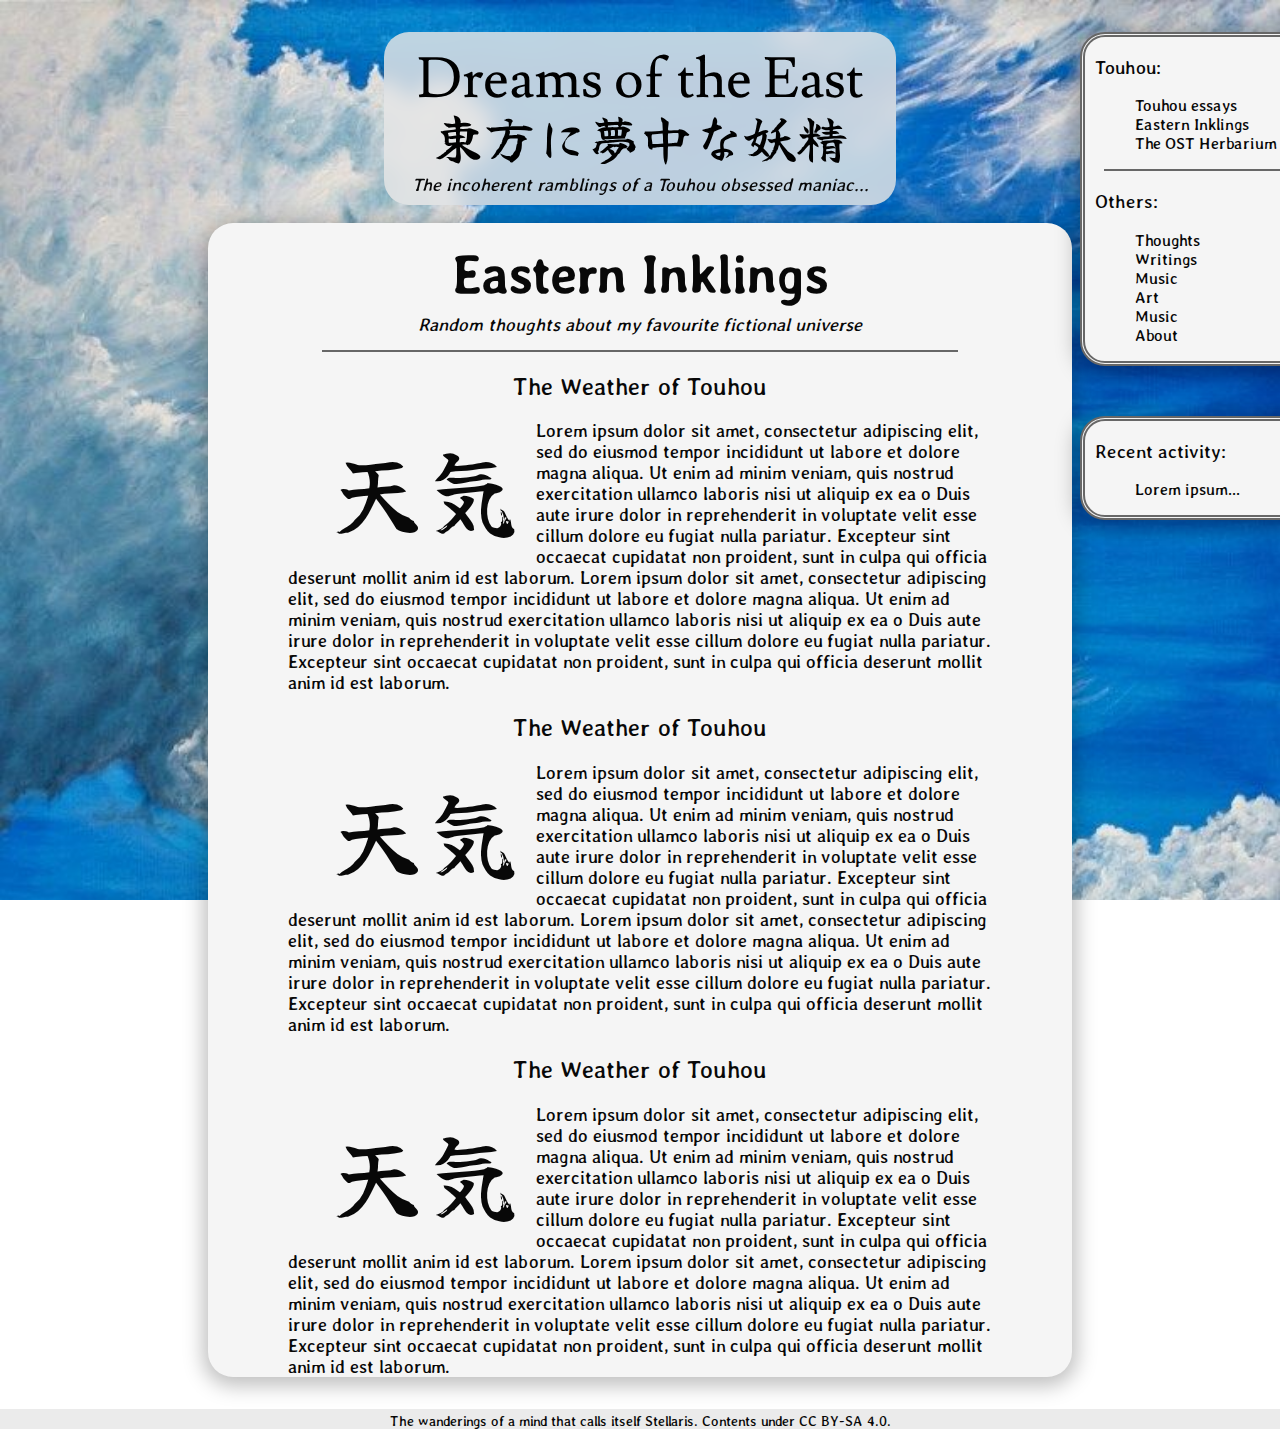
<file: index.html>
<!DOCTYPE html>
<html lang="en">
<head>
        <meta charset="utf-8" />
        <meta name="viewport" content="width=device-width, initial-scale=1.0" />
        <meta name="generator" content="Pelican" />
        <title>Dreams of the East</title>
        <link rel="stylesheet" href="theme/css/main.css" />
</head>

<body>

<nav class="navbar">
    <h3>Touhou:</h3>
    <ul class="navlist">
        <li>Touhou essays</li>
        <li>Eastern Inklings</li>
        <li>The OST Herbarium</li>
    </ul>
    <hr>
    <h3>Others:</h3>
    <ul class="navlist">
        <li>Thoughts</li>
        <li>Writings</li>
        <li>Music</li>
        <li>Art</li>
        <li>Music</li>
        <li>About</li>
    </ul>
</nav>

<nav class="activity">
    <h3>Recent activity:</h3>
    <ul class="navlist">
        <li>Lorem ipsum...</li>
    </ul>
</nav>


<header>
<h1 id="dreamstitle">Dreams of the East</h1>
<h2 id="japanesesubtitle">東方に夢中な妖精</h2>
<h3 id="manicsubtitle">The incoherent ramblings of a Touhou obsessed maniac...</h3>
</header>

<main>
    <h1 class="body-title">Eastern Inklings</h1>
    <h4 class="body-subtitle">Random thoughts about my favourite fictional universe</h4>
    <hr>

    <article>
        <h2>The Weather of Touhou</h2>
        <aside class="kanji-aside">天気</aside>
        <p>Lorem ipsum dolor sit amet, consectetur adipiscing elit, sed do eiusmod tempor incididunt ut labore et dolore magna aliqua. Ut enim ad minim veniam, quis nostrud exercitation ullamco laboris nisi ut aliquip ex ea o Duis aute irure dolor in reprehenderit in voluptate velit esse cillum dolore eu fugiat nulla pariatur. Excepteur sint occaecat cupidatat non proident, sunt in culpa qui officia deserunt mollit anim id est laborum.
        Lorem ipsum dolor sit amet, consectetur adipiscing elit, sed do eiusmod tempor incididunt ut labore et dolore magna aliqua. Ut enim ad minim veniam, quis nostrud exercitation ullamco laboris nisi ut aliquip ex ea o Duis aute irure dolor in reprehenderit in voluptate velit esse cillum dolore eu fugiat nulla pariatur. Excepteur sint occaecat cupidatat non proident, sunt in culpa qui officia deserunt mollit anim id est laborum.
    </article>
        <article>
        <h2>The Weather of Touhou</h2>
        <aside class="kanji-aside">天気</aside>
        <p>Lorem ipsum dolor sit amet, consectetur adipiscing elit, sed do eiusmod tempor incididunt ut labore et dolore magna aliqua. Ut enim ad minim veniam, quis nostrud exercitation ullamco laboris nisi ut aliquip ex ea o Duis aute irure dolor in reprehenderit in voluptate velit esse cillum dolore eu fugiat nulla pariatur. Excepteur sint occaecat cupidatat non proident, sunt in culpa qui officia deserunt mollit anim id est laborum.
        Lorem ipsum dolor sit amet, consectetur adipiscing elit, sed do eiusmod tempor incididunt ut labore et dolore magna aliqua. Ut enim ad minim veniam, quis nostrud exercitation ullamco laboris nisi ut aliquip ex ea o Duis aute irure dolor in reprehenderit in voluptate velit esse cillum dolore eu fugiat nulla pariatur. Excepteur sint occaecat cupidatat non proident, sunt in culpa qui officia deserunt mollit anim id est laborum.
    </article>
        <article>
        <h2>The Weather of Touhou</h2>
        <aside class="kanji-aside">天気</aside>
        <p>Lorem ipsum dolor sit amet, consectetur adipiscing elit, sed do eiusmod tempor incididunt ut labore et dolore magna aliqua. Ut enim ad minim veniam, quis nostrud exercitation ullamco laboris nisi ut aliquip ex ea o Duis aute irure dolor in reprehenderit in voluptate velit esse cillum dolore eu fugiat nulla pariatur. Excepteur sint occaecat cupidatat non proident, sunt in culpa qui officia deserunt mollit anim id est laborum.
        Lorem ipsum dolor sit amet, consectetur adipiscing elit, sed do eiusmod tempor incididunt ut labore et dolore magna aliqua. Ut enim ad minim veniam, quis nostrud exercitation ullamco laboris nisi ut aliquip ex ea o Duis aute irure dolor in reprehenderit in voluptate velit esse cillum dolore eu fugiat nulla pariatur. Excepteur sint occaecat cupidatat non proident, sunt in culpa qui officia deserunt mollit anim id est laborum.
    </article>
</main>

<!-- A blog to prevent my thoughts from vanishing back into the void they came from. -->
<footer>
The wanderings of a mind that calls itself Stellaris. Contents under CC BY-SA 4.0.
</footer>

</body>
</html>
</file>
<file: theme/css/main.css>
@import url("fonts.css");

ul.navlist
{
  list-style-type: none;
}

header
{
  margin: 0 auto;
  width: 40%;
  text-align: center;
  /*line-height: 2.2em;*/
  padding-top: 18px;
  margin-top: 2.5%;

  background: rgba(230, 230, 230, 0.82);
  border-radius: 25px;
  backdrop-filter: blur(10px);
}

footer
{
  text-align: center;
  font-size: 14px;
  /*line-height: 2.2em;*/
  margin: 0;
  padding: 0;
  width: 100%;
  margin-top: 2.5%;
  padding-top: 4px;

  background: rgba(230, 230, 230, 0.82);
}

#dreamstitle
{
  font-family: Lusitana, serif;
  font-style: normal;
  font-weight: normal;
  font-size: 56px;
  margin-top: 10px;
  margin-bottom: 0px;
  line-height: 0.7em;

  color: #000000;
}

#japanesesubtitle
{
  font-family: Yuji Syuku, serif;
  font-style: normal;
  font-weight: normal;
  font-size: 52px;
  margin: 0px;

  color: #000000;
}

#manicsubtitle
{
  font-style: italic;
  font-size: 18px;
  margin-top: 0;
  padding-bottom: 10px;
}

body
{
  overflow-x: hidden;
  background-image: url("../images/background.jpg");
  background-size: cover;
  background-attachment: fixed;
  padding: 0;
  margin: 0;
}

*
{
  font-family: Averia Libre, cursive;
  /* font-family: Yuji Syuku, serif; */
  font-style: normal;
  font-weight: 300;

  color: #080808;
}

.body-title
{
  font-weight: bold;
  font-size: 52px;
  margin: 0;
  padding-top: 20px;
}

.body-subtitle
{
  font-style: italic;
  font-size: 18px;
  margin-top: 0.5em;
  margin-bottom: 0.8em;
}

hr
{
  border: 1px solid #676767;
  width: 90%;
  margin: 0 auto;
}

h1
{
  text-align: center;
}
h2
{
  text-align: center;
}
h3
{
  text-align: center;
}
h4
{
  text-align: center;
}

p
{
  font-size: 18px;
}

main
{
  margin: auto;
  width: 55%;

  background: #F5F5F5;
  box-shadow: 0px 4px 20px 5px rgba(0, 0, 0, 0.25);
  border-radius: 25px;
  padding-left: 5rem;
  padding-right: 5rem;
}

aside {
    width: auto;
    padding-right: .5rem;
    margin-right: .5rem;
    padding-left: .5rem;
    margin-left: 2rem;
    float: left;
    /*box-shadow: inset 5px 0 5px -5px #29627e;
    font-style: italic;
    color: #29627e;*/
}

aside > p {
    margin: .5rem;
}

aside.kanji-aside
{
  font-family: Yuji Syuku, serif;
  font-size: 96px;
}

nav > h3
{
  text-align: left;
}

nav
{
  border: thick double #676767;
  display: float;
  float: right;
  width: 200px;
  margin-right: -30px;
  padding-left: 10px;
  padding-right: 10px;

  background: #F5F5F5;
  box-shadow: 0px 4px 20px 5px rgba(0, 0, 0, 0.25);
  border-radius: 25px;
}

nav.activity
{
  margin-top: 50px;
  clear: both;
}
</file>
